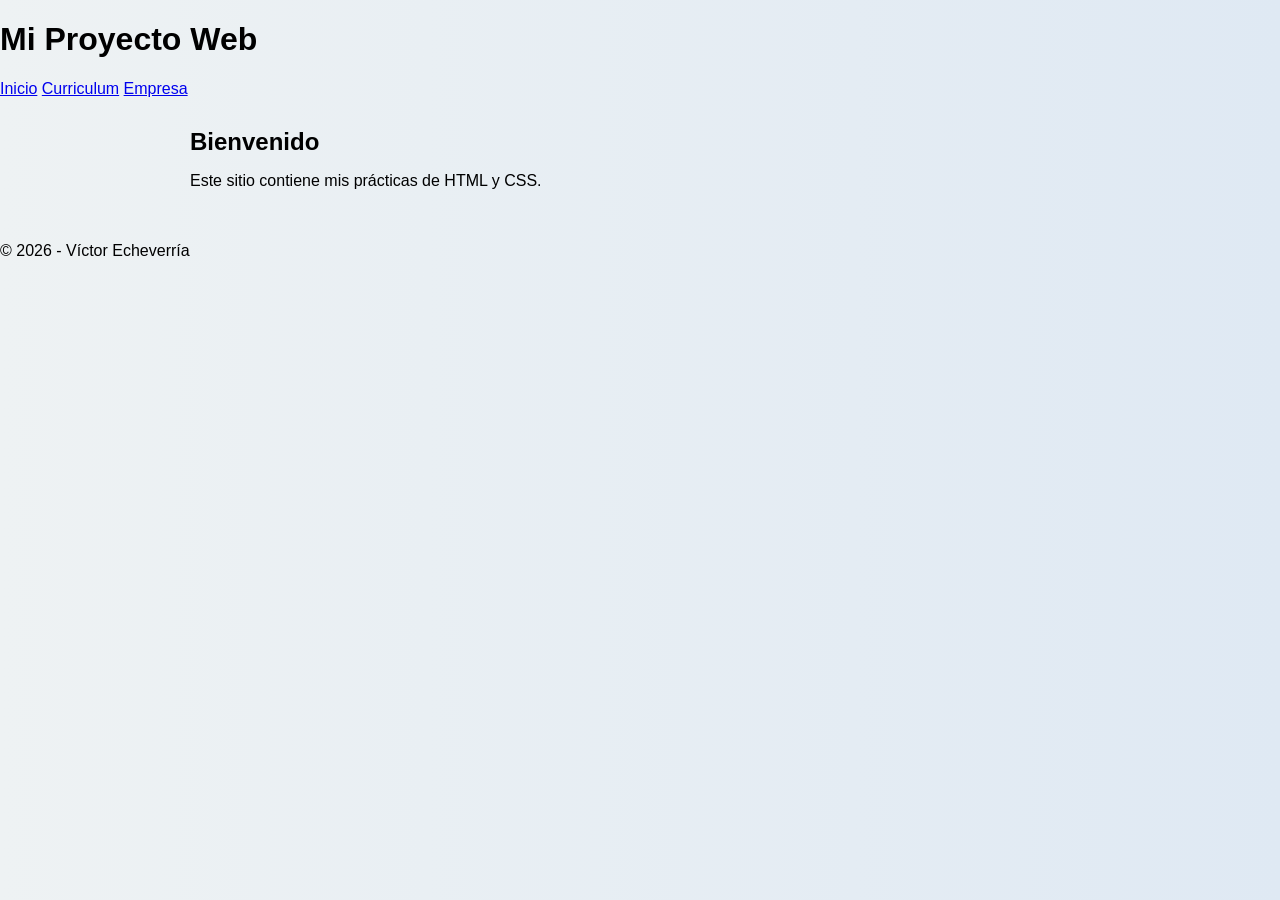
<file: index.html>
<!DOCTYPE html>
<html lang="es">

<head>
    <meta charset="UTF-8">
    <title>Mi Proyecto Web</title>
    <link rel="stylesheet" href="estilos.css">
</head>

<body>

    <header>
        <h1>Mi Proyecto Web</h1>
        <nav>
            <a href="index.html">Inicio</a>
            <a href="ej01.html">Curriculum</a>
            <a href="ej02.html">Empresa</a>
        </nav>
    </header>

    <section class="container">
        <h2>Bienvenido</h2>
        <p>Este sitio contiene mis prácticas de HTML y CSS.</p>
    </section>

    <footer>
        <p>© 2026 - Víctor Echeverría </p>
    </footer>

</body>

</html>
</file>
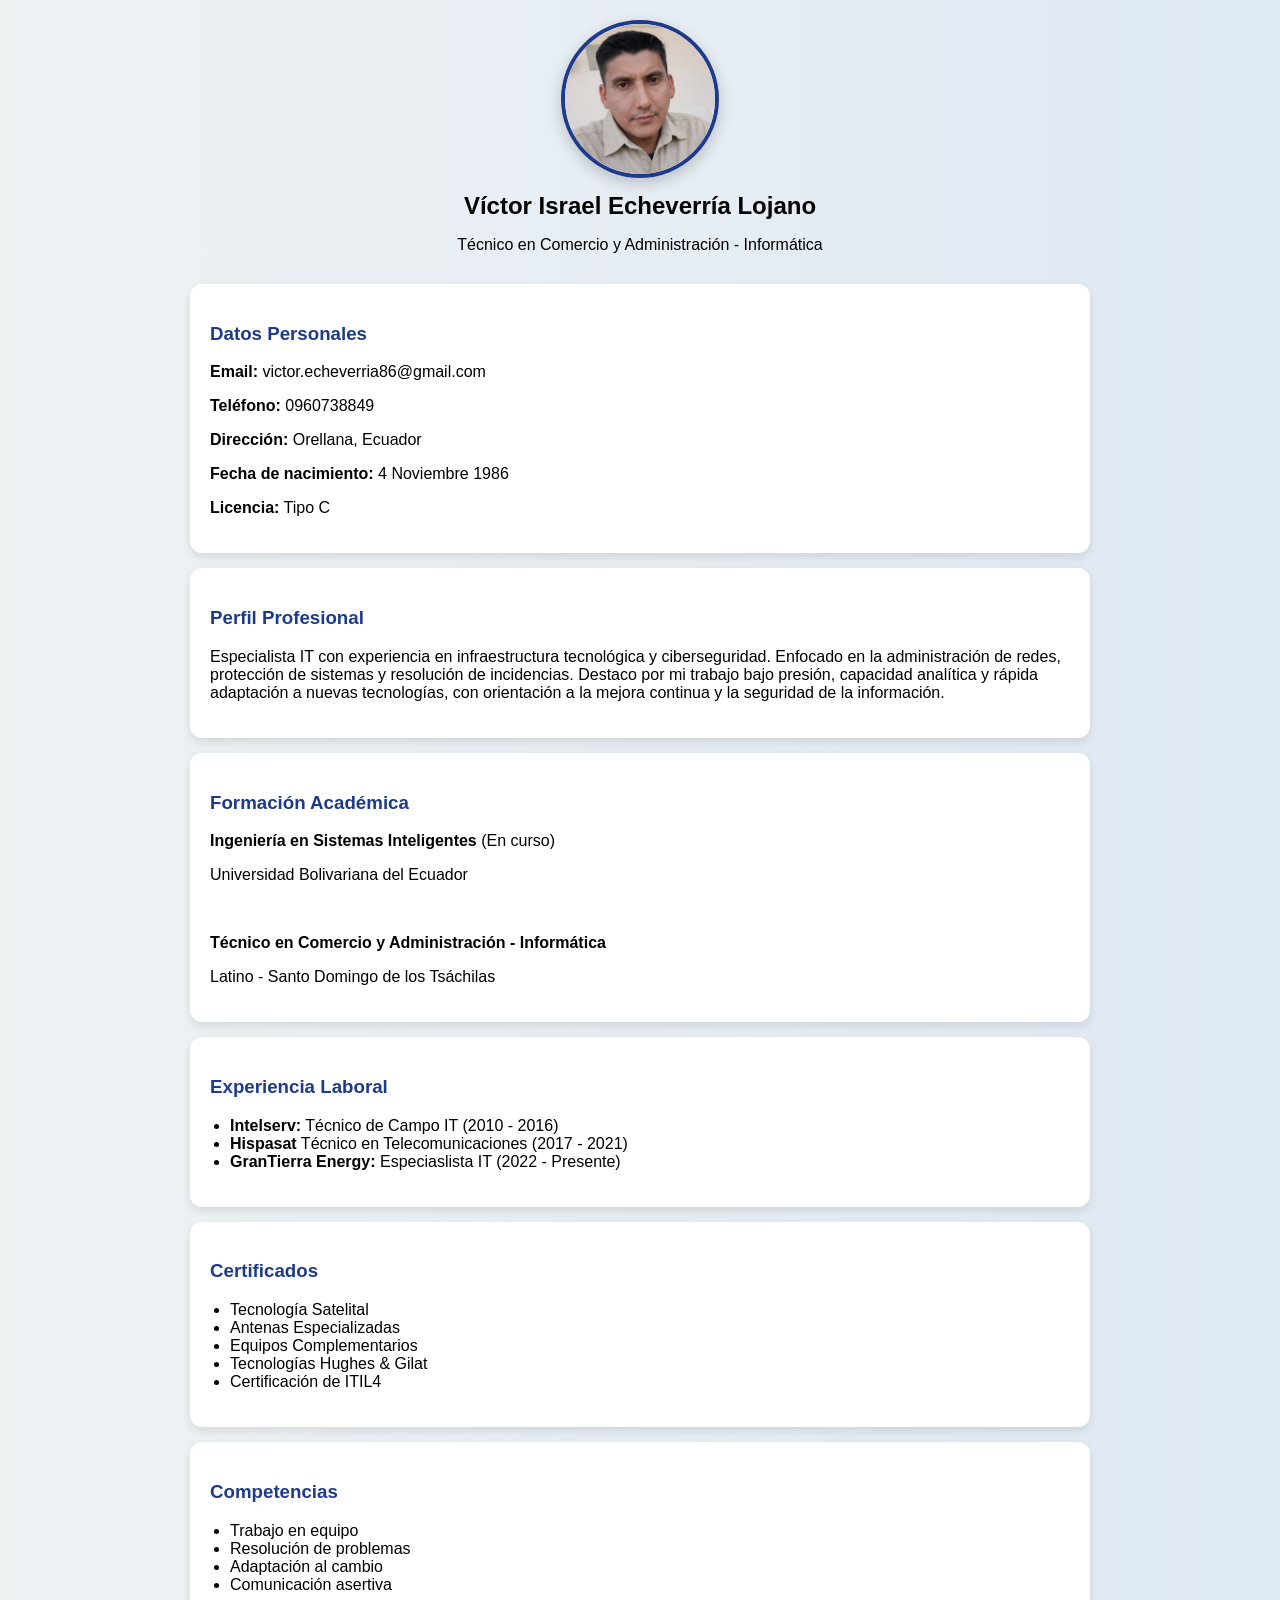
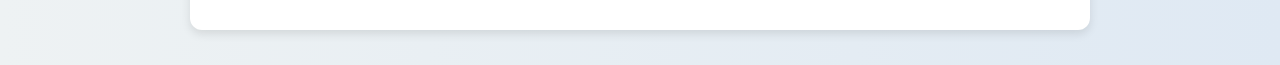
<file: ej01.html>
<!DOCTYPE html>
<html lang="es">

<head>
    <meta charset="UTF-8">
    <title>CV Victor Echeverría</title>
    <link rel="stylesheet" href="estilos.css">
</head>

<body>

    <section class="container">

        <!-- PERFIL -->
        <div class="perfil">
            <img src="Perfil.jpeg" alt="Víctor Echeverría" class="foto-perfil">
            <h2>Víctor Israel Echeverría Lojano</h2>
            <p>Técnico en Comercio y Administración - Informática</p>
        </div>

        <!-- DATOS -->
        <div class="card">
            <h3>Datos Personales</h3>
            <p><strong>Email:</strong> victor.echeverria86@gmail.com</p>
            <p><strong>Teléfono:</strong> 0960738849</p>
            <p><strong>Dirección:</strong> Orellana, Ecuador</p>
            <p><strong>Fecha de nacimiento:</strong> 4 Noviembre 1986</p>
            <p><strong>Licencia:</strong> Tipo C</p>
        </div>

        <!-- PERFIL PROFESIONAL -->
        <div class="card">
            <h3>Perfil Profesional</h3>
            <p>
                Especialista IT con experiencia en infraestructura tecnológica y ciberseguridad. Enfocado en la
                administración de redes, protección de sistemas y resolución de incidencias. Destaco por mi trabajo bajo
                presión, capacidad analítica y rápida adaptación a nuevas tecnologías, con orientación a la mejora
                continua y la seguridad de la información.
            </p>
        </div>

        <!-- FORMACIÓN -->
        <div class="card">
            <h3>Formación Académica</h3>

            <p><strong>Ingeniería en Sistemas Inteligentes</strong> (En curso)</p>
            <p>Universidad Bolivariana del Ecuador</p>

            <br>

            <p><strong>Técnico en Comercio y Administración - Informática</strong></p>
            <p>Latino - Santo Domingo de los Tsáchilas</p>
        </div>
        <!-- EXPERIENCIA -->
        <div class="card">
            <h3>Experiencia Laboral</h3>
            <ul>
                <li><strong>Intelserv:</strong> Técnico de Campo IT (2010 - 2016)</li>
                <li><strong>Hispasat</strong> Técnico en Telecomunicaciones (2017 - 2021)</li>
                <li><strong>GranTierra Energy:</strong> Especiaslista IT (2022 - Presente)</li>
            </ul>
        </div>

        <!-- CERTIFICADOS -->
        <div class="card">
            <h3>Certificados</h3>
            <ul>
                <li>Tecnología Satelital</li>
                <li>Antenas Especializadas</li>
                <li>Equipos Complementarios</li>
                <li>Tecnologías Hughes & Gilat</li>
                <li>Certificación de ITIL4</li>

            </ul>
        </div>

        <!-- HABILIDADES -->
        <div class="card">
            <h3>Competencias</h3>
            <ul>
                <li>Trabajo en equipo</li>
                <li>Resolución de problemas</li>
                <li>Adaptación al cambio</li>
                <li>Comunicación asertiva</li>
            </ul>
        </div>

    </section>

</body>

</html>
</file>
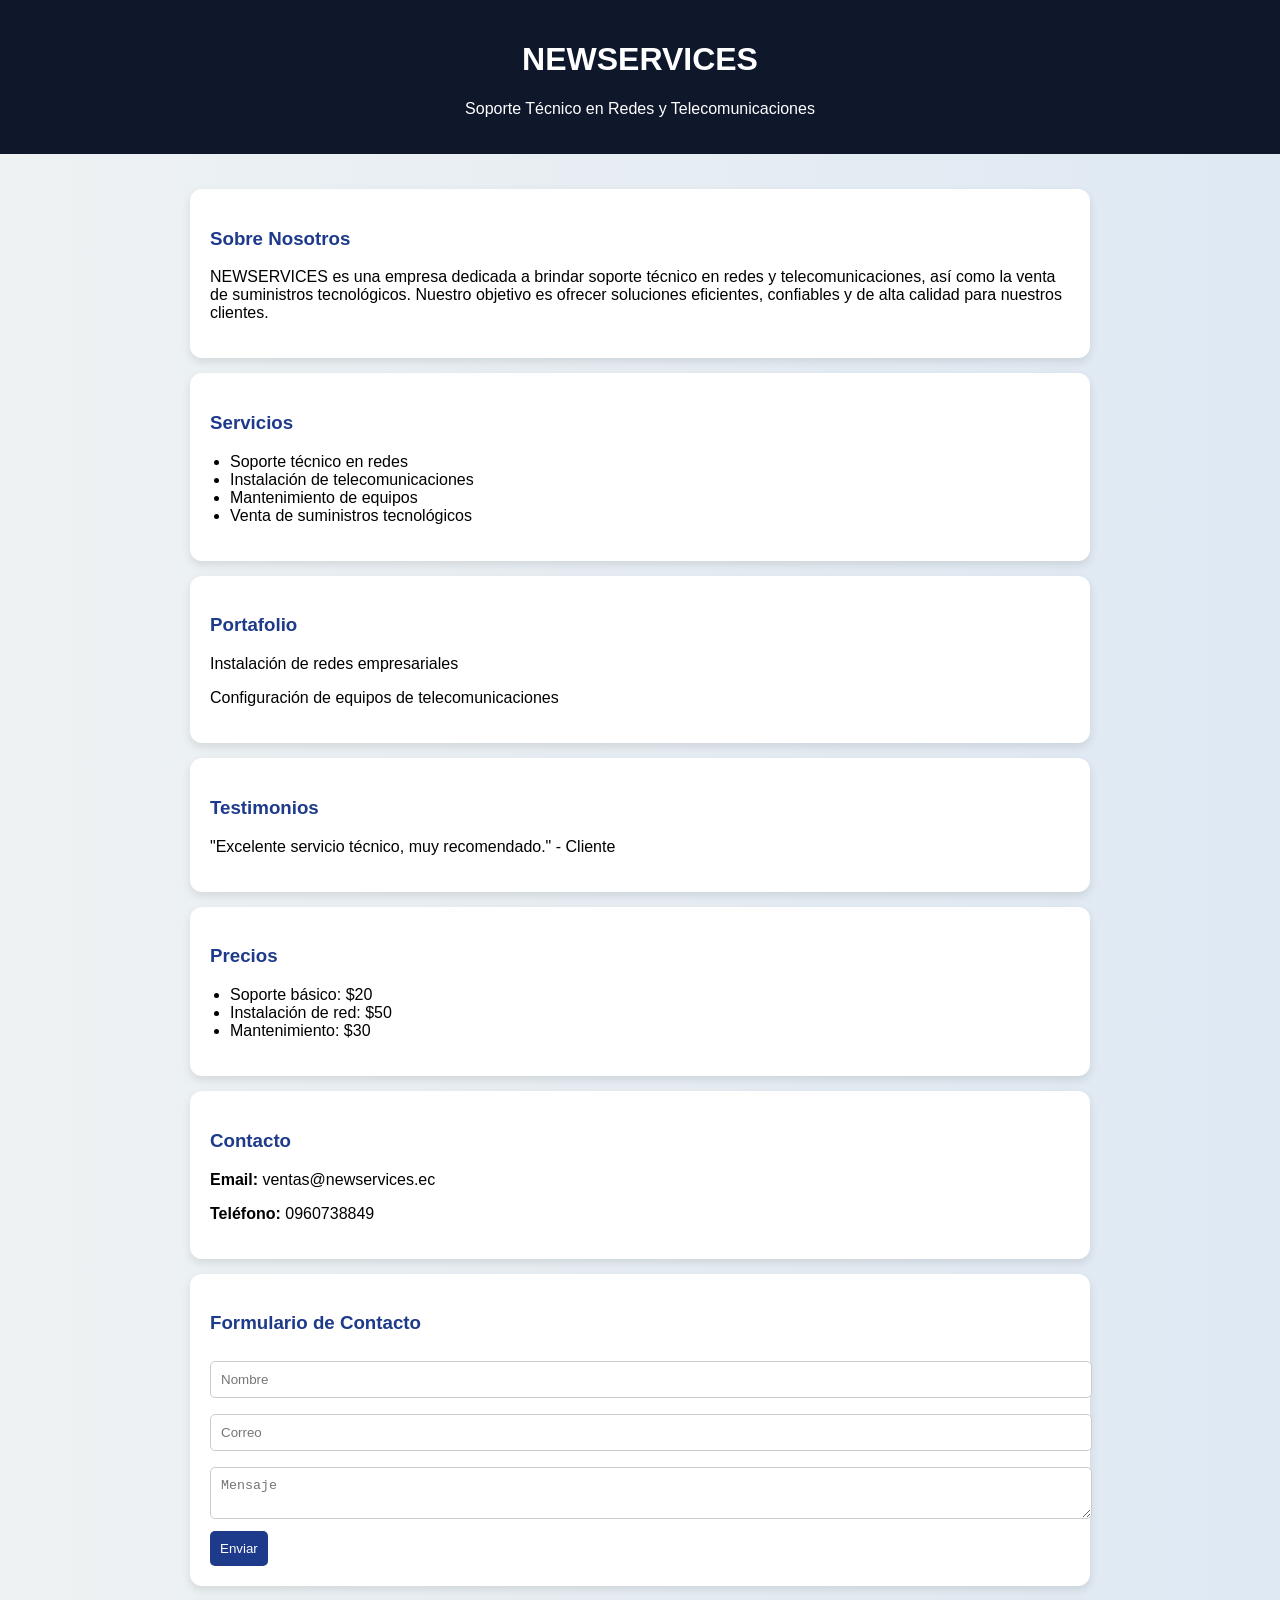
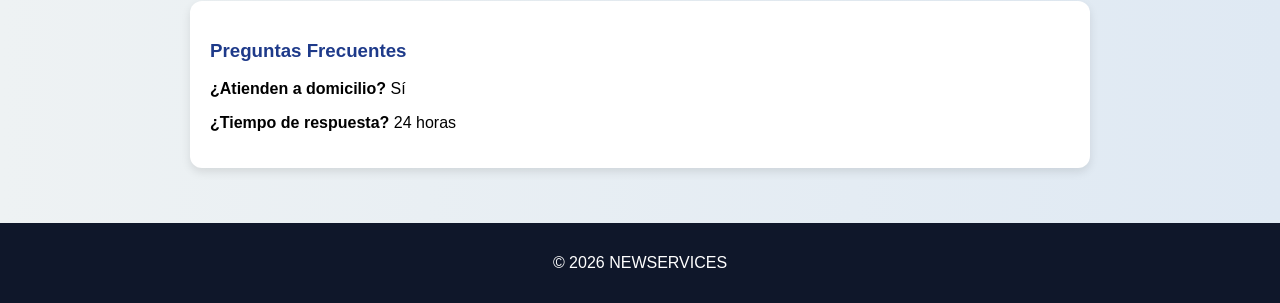
<file: ej02.html>
<!DOCTYPE html>
<html lang="es">

<head>
    <meta charset="UTF-8">
    <title>NEWSERVICES</title>

    <style>
        /* GENERAL */
        body {
            font-family: 'Segoe UI', sans-serif;
            margin: 0;
            background: linear-gradient(to right, #eef2f3, #dfe9f3);
        }

        /* HEADER */
        header {
            background: #0f172a;
            color: white;
            padding: 20px;
            text-align: center;
        }

        /* CONTENEDOR */
        .container {
            max-width: 900px;
            margin: auto;
            padding: 20px;
        }

        /* TARJETAS */
        .card {
            background: white;
            padding: 20px;
            margin: 15px 0;
            border-radius: 12px;
            box-shadow: 0 4px 10px rgba(0, 0, 0, 0.1);
        }

        /* TITULOS */
        h2 {
            margin: 0;
        }

        h3 {
            color: #1e3a8a;
        }

        /* LISTAS */
        ul {
            padding-left: 20px;
        }

        /* FORMULARIO */
        input,
        textarea {
            width: 100%;
            margin: 8px 0;
            padding: 10px;
            border-radius: 5px;
            border: 1px solid #ccc;
        }

        button {
            background: #1e3a8a;
            color: white;
            padding: 10px;
            border: none;
            border-radius: 5px;
            cursor: pointer;
        }

        button:hover {
            background: #2563eb;
        }

        /* FOOTER */
        footer {
            text-align: center;
            padding: 15px;
            background: #0f172a;
            color: white;
            margin-top: 20px;
        }
    </style>

</head>

<body>

    <header>
        <h1>NEWSERVICES</h1>
        <p>Soporte Técnico en Redes y Telecomunicaciones</p>
    </header>

    <section class="container">

        <!-- DESCRIPCIÓN -->
        <div class="card">
            <h3>Sobre Nosotros</h3>
            <p>
                NEWSERVICES es una empresa dedicada a brindar soporte técnico en redes y telecomunicaciones,
                así como la venta de suministros tecnológicos. Nuestro objetivo es ofrecer soluciones eficientes,
                confiables y de alta calidad para nuestros clientes.
            </p>
        </div>

        <!-- SERVICIOS -->
        <div class="card">
            <h3>Servicios</h3>
            <ul>
                <li>Soporte técnico en redes</li>
                <li>Instalación de telecomunicaciones</li>
                <li>Mantenimiento de equipos</li>
                <li>Venta de suministros tecnológicos</li>
            </ul>
        </div>

        <!-- PORTAFOLIO -->
        <div class="card">
            <h3>Portafolio</h3>
            <p>Instalación de redes empresariales</p>
            <p>Configuración de equipos de telecomunicaciones</p>
        </div>

        <!-- TESTIMONIOS -->
        <div class="card">
            <h3>Testimonios</h3>
            <p>"Excelente servicio técnico, muy recomendado." - Cliente</p>
        </div>

        <!-- PRECIOS -->
        <div class="card">
            <h3>Precios</h3>
            <ul>
                <li>Soporte básico: $20</li>
                <li>Instalación de red: $50</li>
                <li>Mantenimiento: $30</li>
            </ul>
        </div>

        <!-- CONTACTO -->
        <div class="card">
            <h3>Contacto</h3>
            <p><strong>Email:</strong> ventas@newservices.ec</p>
            <p><strong>Teléfono:</strong> 0960738849</p>
        </div>

        <!-- FORMULARIO -->
        <div class="card">
            <h3>Formulario de Contacto</h3>
            <form>
                <input type="text" placeholder="Nombre" required>
                <input type="email" placeholder="Correo" required>
                <textarea placeholder="Mensaje" required></textarea>
                <button type="submit">Enviar</button>
            </form>
        </div>

        <!-- FAQ -->
        <div class="card">
            <h3>Preguntas Frecuentes</h3>
            <p><strong>¿Atienden a domicilio?</strong> Sí</p>
            <p><strong>¿Tiempo de respuesta?</strong> 24 horas</p>
        </div>

    </section>

    <footer>
        <p>© 2026 NEWSERVICES</p>
    </footer>

</body>

</html>
</file>
<file: estilos.css>
body {
    font-family: 'Segoe UI', sans-serif;
    margin: 0;
    background: linear-gradient(to right, #eef2f3, #dfe9f3);
}

/* CONTENEDOR */
.container {
    max-width: 900px;
    margin: auto;
    padding: 20px;
}

/* PERFIL */
.perfil {
    text-align: center;
    margin-bottom: 30px;
}

.perfil img {
    width: 150px;
    height: 150px;
    border-radius: 50%;
    border: 4px solid #1e3a8a;
    object-fit: cover;
    box-shadow: 0 5px 15px rgba(0, 0, 0, 0.2);
}

/* TARJETAS */
.card {
    background: white;
    padding: 20px;
    margin: 15px 0;
    border-radius: 12px;
    box-shadow: 0 4px 10px rgba(0, 0, 0, 0.1);
}

/* TITULOS */
h2 {
    margin: 10px 0;
}

h3 {
    color: #1e3a8a;
}

/* LISTAS */
ul {
    padding-left: 20px;
}

.en-curso {
    color: green;
    font-weight: bold;
}
</file>
